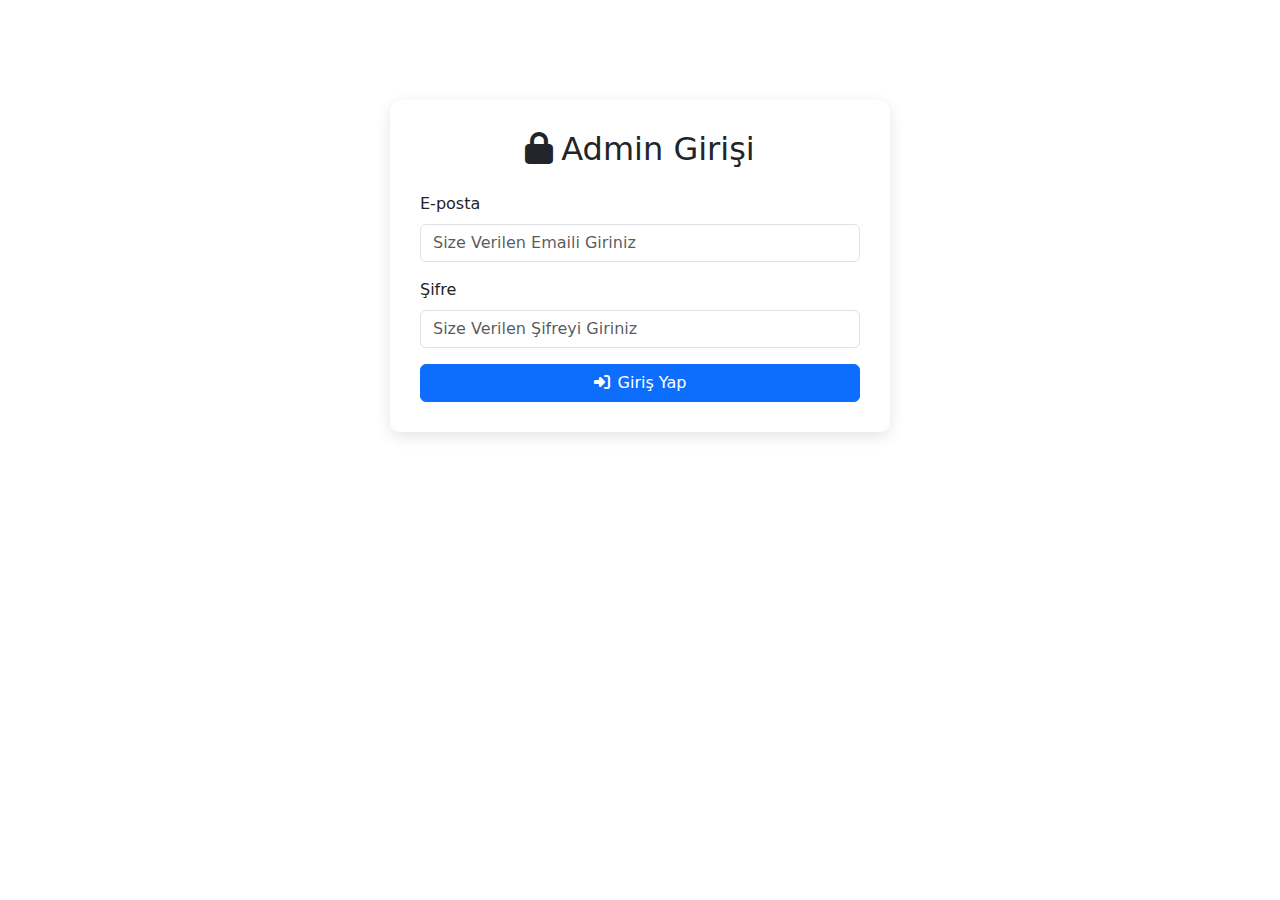
<file: fatura.html>
<!DOCTYPE html>
<html lang="tr">
<head>
    <meta charset="UTF-8">
    <meta name="viewport" content="width=device-width, initial-scale=1.0">
    <title>Admin Fatura Sistemi</title>
    <link href="https://cdn.jsdelivr.net/npm/bootstrap@5.3.0/dist/css/bootstrap.min.css" rel="stylesheet">
    <link rel="stylesheet" href="https://cdnjs.cloudflare.com/ajax/libs/font-awesome/6.4.0/css/all.min.css">
    <style>
        .service-card {
            transition: all 0.3s;
            border-left: 4px solid #4e73df;
        }
        .service-card:hover {
            transform: translateY(-5px);
            box-shadow: 0 10px 20px rgba(0,0,0,0.1);
        }
        #invoicePreview {
            background-color: white;
            border-radius: 10px;
            box-shadow: 0 5px 15px rgba(0,0,0,0.1);
        }
        .pulse {
            animation: pulse 1.5s infinite;
        }
        @keyframes pulse {
            0% { transform: scale(1); }
            50% { transform: scale(1.05); }
            100% { transform: scale(1); }
        }
        .login-container {
            max-width: 500px;
            margin: 100px auto;
            padding: 30px;
            border-radius: 10px;
            box-shadow: 0 5px 15px rgba(0,0,0,0.1);
        }
        .admin-badge {
            position: absolute;
            top: 10px;
            right: 10px;
            background: #4e73df;
            color: white;
            padding: 3px 8px;
            border-radius: 15px;
            font-size: 12px;
        }
    </style>
</head>
<body>
    <!-- Giriş Formu -->
    <div id="loginContainer" class="login-container bg-white">
        <h2 class="text-center mb-4"><i class="fas fa-lock me-2"></i>Admin Girişi</h2>
        <div class="mb-3">
            <label class="form-label">E-posta</label>
            <input type="email" class="form-control" id="loginEmail" placeholder="Size Verilen Emaili Giriniz">
        </div>
        <div class="mb-3">
            <label class="form-label">Şifre</label>
            <input type="password" class="form-control" id="loginPassword" placeholder="Size Verilen Şifreyi Giriniz">
        </div>
        <button class="btn btn-primary w-100" onclick="login()">
            <i class="fas fa-sign-in-alt me-2"></i>Giriş Yap
        </button>
    </div>

    <!-- Ana İçerik -->
    <div id="mainContent" class="container py-5" style="display: none;">
        <div class="d-flex justify-content-between align-items-center mb-4">
            <h1><i class="fas fa-file-invoice me-2"></i>Fatura Yönetim Paneli</h1>
            <div>
                <span class="admin-badge"><i class="fas fa-user-shield me-1"></i>ADMIN</span>
                <button class="btn btn-danger" onclick="logout()">
                    <i class="fas fa-sign-out-alt me-2"></i>Çıkış Yap
                </button>
            </div>
        </div>
        
        <div class="row">
            <!-- Logo Tasarım -->
            <div class="col-lg-4 mb-4">
                <div class="card service-card h-100">
                    <div class="card-body text-center">
                        <i class="fas fa-paint-brush fa-3x mb-3 text-primary"></i>
                        <h3>Logo Tasarım</h3>
                        <div class="h4">₺299</div>
                        <ul class="list-unstyled mt-3 mb-4">
                            <li>Özgün logo tasarımı</li>
                            <li>Sınırsız revize</li>
                            <li>Vektörel dosyalar</li>
                        </ul>
                        <button class="btn btn-primary btn-lg w-100 pulse" onclick="purchaseService(1)">
                            <i class="fas fa-file-invoice me-2"></i>Fatura Kes
                        </button>
                    </div>
                </div>
            </div>
            
            <!-- Web Tasarım -->
            <div class="col-lg-4 mb-4">
                <div class="card service-card h-100">
                    <div class="card-body text-center">
                        <i class="fas fa-code fa-3x mb-3 text-primary"></i>
                        <h3>Web Tasarım</h3>
                        <div class="h4">₺900</div>
                        <ul class="list-unstyled mt-3 mb-4">
                            <li>Responsive tasarım</li>
                            <li>SEO uyumlu</li>
                            <li>1 yıl destek</li>
                        </ul>
                        <button class="btn btn-primary btn-lg w-100 pulse" onclick="purchaseService(2)">
                            <i class="fas fa-file-invoice me-2"></i>Fatura Kes
                        </button>
                    </div>
                </div>
            </div>
            
            <!-- Sosyal Medya -->
            <div class="col-lg-4 mb-4">
                <div class="card service-card h-100">
                    <div class="card-body text-center">
                        <i class="fab fa-instagram fa-3x mb-3 text-primary"></i>
                        <h3>İnstagram</h3>
                        <div class="h4">₺250</div>
                        <ul class="list-unstyled mt-3 mb-4">
                            <li>Profesyonel yönetim</li>
                            <li>İçerik üretimi</li>
                            <li>Raporlama</li>
                        </ul>
                        <button class="btn btn-primary btn-lg w-100 pulse" onclick="purchaseService(3)">
                            <i class="fas fa-file-invoice me-2"></i>Fatura Kes
                        </button>
                    </div>
                </div>
            </div>
        </div>

        <div id="invoicePreview" class="p-4 my-4" style="display: none;"></div>
    </div>

    <!-- Müşteri Bilgileri Modalı -->
    <div class="modal fade" id="customerModal" tabindex="-1" aria-hidden="true">
        <div class="modal-dialog">
            <div class="modal-content">
                <div class="modal-header bg-primary text-white">
                    <h5 class="modal-title"><i class="fas fa-user me-2"></i>Müşteri Bilgileri</h5>
                    <button type="button" class="btn-close btn-close-white" data-bs-dismiss="modal"></button>
                </div>
                <div class="modal-body">
                    <div class="mb-3">
                        <label class="form-label">Ad Soyad*</label>
                        <input type="text" class="form-control" id="customerName" required>
                    </div>
                    <div class="mb-3">
                        <label class="form-label">E-posta*</label>
                        <input type="email" class="form-control" id="customerEmail" required>
                    </div>
                    <div class="mb-3">
                        <label class="form-label">Telefon</label>
                        <input type="tel" class="form-control" id="customerPhone">
                    </div>
                </div>
                <div class="modal-footer">
                    <button type="button" class="btn btn-secondary" data-bs-dismiss="modal">
                        <i class="fas fa-times me-2"></i>İptal
                    </button>
                    <button type="button" class="btn btn-primary" id="confirmPurchaseBtn">
                        <i class="fas fa-file-invoice me-2"></i>Fatura Kes
                    </button>
                </div>
            </div>
        </div>
    </div>

    <script src="https://cdn.jsdelivr.net/npm/bootstrap@5.3.0/dist/js/bootstrap.bundle.min.js"></script>
    <script>
        // Hizmet verileri (KDV %5 olarak hesaplanacak)
        const services = {
            1: { id: 1, name: "Logo Tasarım", price: 299 },  // KDV: 15 TL (Toplam: 315 TL)
            2: { id: 2, name: "Web Tasarım", price: 900 },    // KDV: 30 TL (Toplam: 630 TL)
            3: { id: 3, name: "Sosyal Medya Yönetimi", price: 250 } // KDV: 12.5 TL (Toplam: 262.5 TL)
        };

        // Discord Webhook URL (KENDİ WEBHOOK URL'NİZİ EKLEYİN)
        const DISCORD_WEBHOOK_URL = "https://discord.com/api/webhooks/1353848010735616032/V_lGzTIkpX2fvQLs7v20h2ubd_M6dSXcKta6gac1JelX3fiCm816PkWgvSwXy26-NOTI";

        let currentService = null;
        let customerData = {};
        let invoiceData = {};
        let isAdminLoggedIn = false;

        // Giriş yap
        function login() {
            const email = document.getElementById('loginEmail').value;
            const password = document.getElementById('loginPassword').value;
            
            // Sadece admin girişine izin ver
            if (email === 'admin@gmail.com' && password === 'admin123') {
                isAdminLoggedIn = true;
                document.getElementById('loginContainer').style.display = 'none';
                document.getElementById('mainContent').style.display = 'block';
            } else {
                alert('Hatalı giriş! Sadece yetkili personel fatura kesebilir.');
            }
        }

        // Çıkış yap
        function logout() {
            isAdminLoggedIn = false;
            document.getElementById('loginContainer').style.display = 'block';
            document.getElementById('mainContent').style.display = 'none';
            document.getElementById('invoicePreview').style.display = 'none';
            
            // Formları temizle
            document.getElementById('loginEmail').value = '';
            document.getElementById('loginPassword').value = '';
        }

        // Hizmet satın alma butonu
        function purchaseService(serviceId) {
            if (!isAdminLoggedIn) {
                alert('Lütfen önce giriş yapınız!');
                return;
            }
            
            currentService = services[serviceId];
            const modal = new bootstrap.Modal(document.getElementById('customerModal'));
            modal.show();
        }

        // Satın almayı onayla
        document.getElementById('confirmPurchaseBtn').addEventListener('click', async function() {
            // Müşteri bilgilerini al
            customerData = {
                name: document.getElementById('customerName').value,
                email: document.getElementById('customerEmail').value,
                phone: document.getElementById('customerPhone').value || "Belirtilmemiş"
            };

            // Validasyon
            if (!customerData.name || !customerData.email) {
                alert("Lütfen zorunlu alanları doldurunuz!");
                return;
            }

            // Fatura oluştur
            await generateInvoice();
            
            // Modalı kapat
            const modal = bootstrap.Modal.getInstance(document.getElementById('customerModal'));
            modal.hide();
            
            // Discord'a bildirim gönder
            await sendToDiscord();
            
            // Faturayı göster
            showInvoice();
        });

        // Fatura oluştur (KDV %5 olarak hesaplanıyor)
        async function generateInvoice() {
            const now = new Date();
            const kdvRate = 0.05; // %5 KDV
            
            invoiceData = {
                service: currentService,
                customer: customerData,
                invoiceNumber: `FTR-${now.getFullYear()}${(now.getMonth()+1).toString().padStart(2, '0')}${Math.floor(1000 + Math.random() * 9000)}`,
                date: now.toLocaleDateString('tr-TR', { 
                    year: 'numeric', 
                    month: 'long', 
                    day: 'numeric',
                    hour: '2-digit',
                    minute: '2-digit'
                }),
                subtotal: currentService.price,
                kdvRate: kdvRate * 100, // % olarak
                kdvAmount: currentService.price * kdvRate,
                total: currentService.price * (1 + kdvRate)
            };
        }

        // Faturayı göster
        function showInvoice() {
            const invoiceHTML = `
                <div class="text-center mb-4">
                    <h2><i class="fas fa-file-invoice me-2 text-primary"></i>FATURA</h2>
                    <p class="text-muted">Fatura No: ${invoiceData.invoiceNumber}</p>
                    <p class="text-muted">${invoiceData.date}</p>
                </div>
                
                <div class="row mb-4">
                    <div class="col-md-6">
                        <div class="card bg-light">
                            <div class="card-body">
                                <h5><i class="fas fa-building me-2"></i>Firma Bilgileri</h5>
                                <hr>
                                <p><strong>Dijital Çözümler Ltd.</strong></p>
                                <p>Vergi No: 1234567890</p>
                                <p>Adres: Örnek Mah. No:1 İstanbul</p>
                                <p>Tel: 0212 123 45 67</p>
                            </div>
                        </div>
                    </div>
                    <div class="col-md-6">
                        <div class="card bg-light">
                            <div class="card-body">
                                <h5><i class="fas fa-user me-2"></i>Müşteri Bilgileri</h5>
                                <hr>
                                <p><strong>${invoiceData.customer.name}</strong></p>
                                <p>${invoiceData.customer.email}</p>
                                <p>${invoiceData.customer.phone}</p>
                            </div>
                        </div>
                    </div>
                </div>
                
                <table class="table table-bordered">
                    <thead class="table-primary">
                        <tr>
                            <th>Hizmet</th>
                            <th class="text-end">Tutar (₺)</th>
                        </tr>
                    </thead>
                    <tbody>
                        <tr>
                            <td>${invoiceData.service.name}</td>
                            <td class="text-end">${invoiceData.subtotal.toFixed(2)}</td>
                        </tr>
                        <tr>
                            <td>KDV (%${invoiceData.kdvRate})</td>
                            <td class="text-end">${invoiceData.kdvAmount.toFixed(2)}</td>
                        </tr>
                        <tr class="table-active">
                            <td><strong>GENEL TOPLAM</strong></td>
                            <td class="text-end"><strong>${invoiceData.total.toFixed(2)} ₺</strong></td>
                        </tr>
                    </tbody>
                </table>
                
                <div class="alert alert-success mt-4">
                    <i class="fas fa-check-circle me-2"></i>
                    Fatura başarıyla oluşturuldu! Discord'a bildirim gönderildi.
                </div>
                
                <div class="text-center mt-4">
                    <button class="btn btn-outline-primary me-2" onclick="printInvoice()">
                        <i class="fas fa-print me-2"></i>Yazdır
                    </button>
                    <button class="btn btn-outline-secondary" onclick="closeInvoice()">
                        <i class="fas fa-times me-2"></i>Kapat
                    </button>
                </div>
            `;
            
            document.getElementById('invoicePreview').innerHTML = invoiceHTML;
            document.getElementById('invoicePreview').style.display = 'block';
        }

        // Faturayı kapat
        function closeInvoice() {
            document.getElementById('invoicePreview').style.display = 'none';
        }

        // Faturayı yazdır
        function printInvoice() {
            const printContent = document.getElementById('invoicePreview').innerHTML;
            const originalContent = document.body.innerHTML;
            
            document.body.innerHTML = printContent;
            window.print();
            document.body.innerHTML = originalContent;
            showInvoice(); // Faturayı tekrar göster
        }

        // Discord'a bildirim gönder
        async function sendToDiscord() {
            const embed = {
                title: "Yeni Fatura Oluşturuldu",
                color: 0x00ff00,
                fields: [
                    {
                        name: "Fatura No",
                        value: invoiceData.invoiceNumber,
                        inline: true
                    },
                    {
                        name: "Müşteri",
                        value: invoiceData.customer.name,
                        inline: true
                    },
                    {
                        name: "Hizmet",
                        value: invoiceData.service.name,
                        inline: true
                    },
                    {
                        name: "Tutar",
                        value: `${invoiceData.subtotal.toFixed(2)} ₺`,
                        inline: true
                    },
                    {
                        name: "KDV (%5)",
                        value: `${invoiceData.kdvAmount.toFixed(2)} ₺`,
                        inline: true
                    },
                    
                    {
                        name: "Toplam",
                        value: `${invoiceData.total.toFixed(2)} ₺`,
                        inline: true
                    },
                    {
                        name: "Not",
                        name: "Bu Fatura Sadece Her Müşteri İçin 1 Kez Kesilmiştir. Bu Fatura Kullanıcıya İletilir. Değiştirilmesi Veyahut Silinmesi Dahilinde Geri Atma Gibi Yönlendirmemiz Yoktur!.",
                        value: `${invoiceData.total.toFixed(2)} ₺`,
                        inline: true
                    }
                ],
                timestamp: new Date().toISOString()
            };

            const payload = {
                username: "Fatura Botu",
                embeds: [embed],
                content: `Yeni fatura kesildi: ${invoiceData.customer.name} - ${invoiceData.total.toFixed(2)} ₺`
            };

            try {
                await fetch(DISCORD_WEBHOOK_URL, {
                    method: "POST",
                    headers: {
                        "Content-Type": "application/json"
                    },
                    body: JSON.stringify(payload)
                });
            } catch (error) {
                console.error("Discord'a bildirim gönderilemedi:", error);
                alert("Fatura oluşturuldu ancak Discord'a bildirim gönderilemedi!");
            }
        }
    </script>
</body>
</html>
</file>
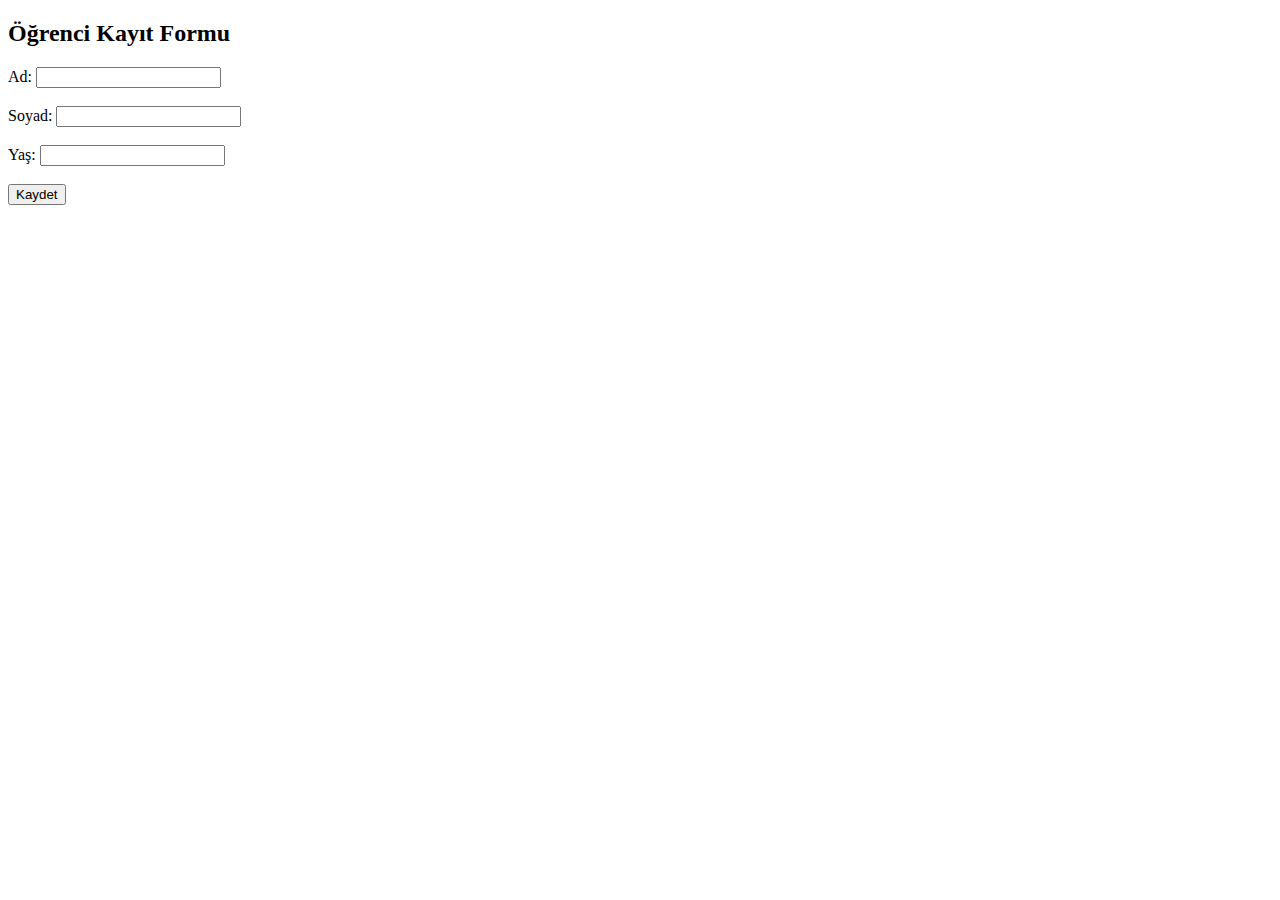
<file: kayit.html>
<!DOCTYPE html>
<html lang="tr">
<head>
    <meta charset="UTF-8">
    <title>Öğrenci Kayıt</title>
</head>
<body>
    <h2>Öğrenci Kayıt Formu</h2>
    <form action="ekle.php" method="POST">
        <label>Ad: <input type="text" name="ad" required></label><br><br>
        <label>Soyad: <input type="text" name="soyad" required></label><br><br>
        <label>Yaş: <input type="number" name="yas" required></label><br><br>
        <input type="submit" value="Kaydet">
    </form>
</body>
</html>
</file>
